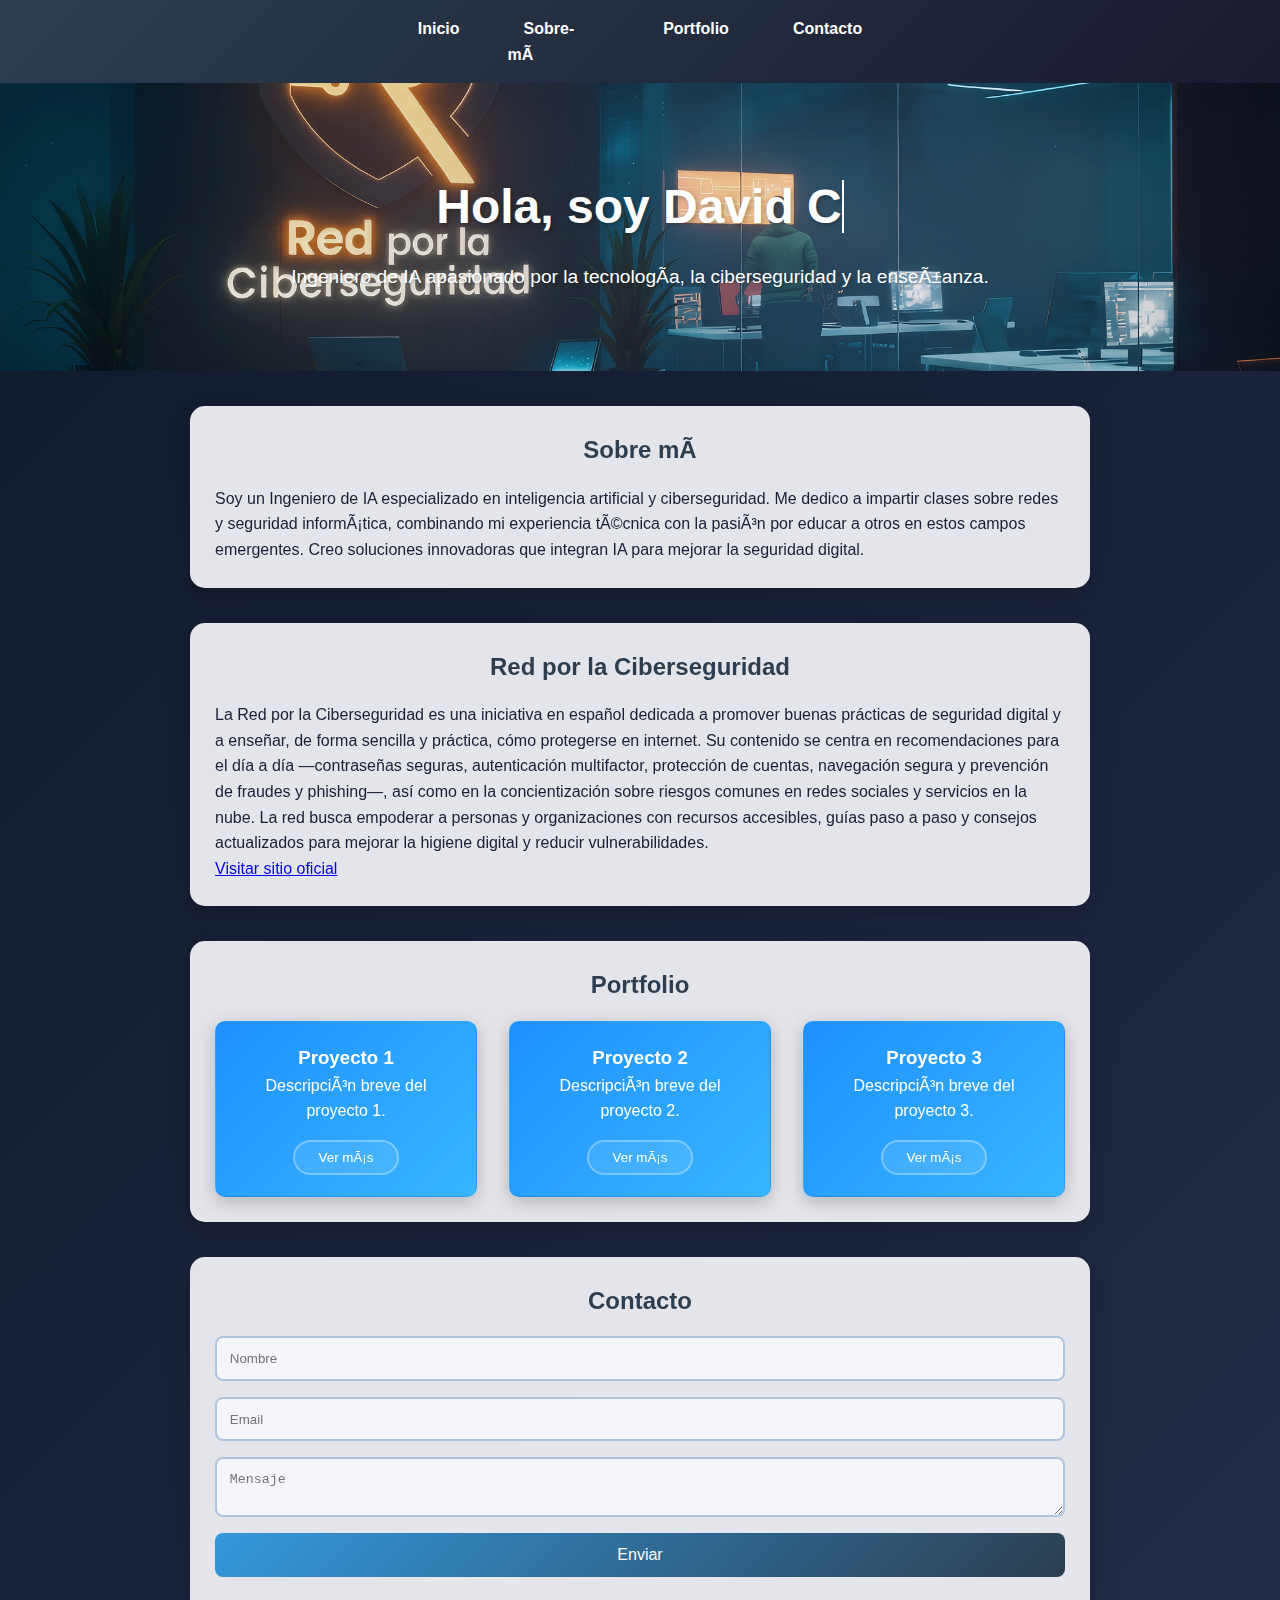
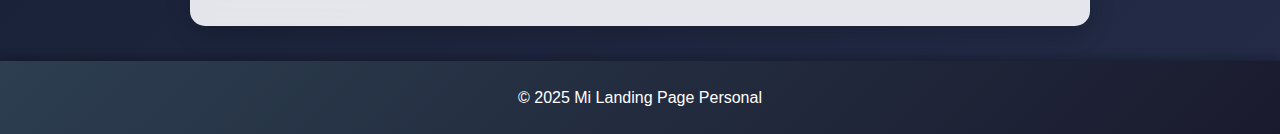
<file: index.html>
﻿<!DOCTYPE html>
<html lang="es">
<head>
  <meta charset="UTF-8">
  <meta name="viewport" content="width=device-width, initial-scale=1.0">
  <title>Mi Landing Page Personal</title>
  <link rel="stylesheet" href="styles.css">
</head>
<body>
  <header>
    <nav>
      <ul>
        <li><a href="#hero">Inicio</a></li>
        <li><a href="#about">Sobre mÃ­</a></li>
        <li><a href="#portfolio">Portfolio</a></li>
        <li><a href="#contact">Contacto</a></li>
      </ul>
    </nav>
  </header>
  <section id="hero" class="hero">
    <h1>Hola, soy <span class="typing"></span></h1>
    <p>Ingeniero de IA apasionado por la tecnologÃ­a, la ciberseguridad y la enseÃ±anza.</p>
  </section>
  <section id="about" class="about">
    <h2>Sobre mÃ­</h2>
    <p>Soy un Ingeniero de IA especializado en inteligencia artificial y ciberseguridad. Me dedico a impartir clases sobre redes y seguridad informÃ¡tica, combinando mi experiencia tÃ©cnica con la pasiÃ³n por educar a otros en estos campos emergentes. Creo soluciones innovadoras que integran IA para mejorar la seguridad digital.</p>
  </section>
    <section id="red-ciberseguridad" class="about">
    <h2>Red por la Ciberseguridad</h2>
    <p>La Red por la Ciberseguridad es una iniciativa en español dedicada a promover buenas prácticas de seguridad digital y a enseñar, de forma sencilla y práctica, cómo protegerse en internet. Su contenido se centra en recomendaciones para el día a día —contraseñas seguras, autenticación multifactor, protección de cuentas, navegación segura y prevención de fraudes y phishing—, así como en la concientización sobre riesgos comunes en redes sociales y servicios en la nube. La red busca empoderar a personas y organizaciones con recursos accesibles, guías paso a paso y consejos actualizados para mejorar la higiene digital y reducir vulnerabilidades.</p>
    <p><a href="https://redporlaciberseguridad.org/" target="_blank" rel="noopener">Visitar sitio oficial</a></p>
  </section><section id="portfolio" class="portfolio">
    <h2>Portfolio</h2>
    <div class="projects">
      <div class="project" data-modal="modal1">
        <h3>Proyecto 1</h3>
        <p>DescripciÃ³n breve del proyecto 1.</p>
        <button>Ver mÃ¡s</button>
      </div>
      <div class="project" data-modal="modal2">
        <h3>Proyecto 2</h3>
        <p>DescripciÃ³n breve del proyecto 2.</p>
        <button>Ver mÃ¡s</button>
      </div>
      <div class="project" data-modal="modal3">
        <h3>Proyecto 3</h3>
        <p>DescripciÃ³n breve del proyecto 3.</p>
        <button>Ver mÃ¡s</button>
      </div>
    </div>
    <!-- Modals -->
    <div class="modal" id="modal1">
      <div class="modal-content">
        <span class="close">&times;</span>
        <h3>Proyecto 1</h3>
        <p>Detalles completos del proyecto 1.</p>
      </div>
    </div>
    <div class="modal" id="modal2">
      <div class="modal-content">
        <span class="close">&times;</span>
        <h3>Proyecto 2</h3>
        <p>Detalles completos del proyecto 2.</p>
      </div>
    </div>
    <div class="modal" id="modal3">
      <div class="modal-content">
        <span class="close">&times;</span>
        <h3>Proyecto 3</h3>
        <p>Detalles completos del proyecto 3.</p>
      </div>
    </div>
  </section>
  <section id="contact" class="contact">
    <h2>Contacto</h2>
    <form id="contactForm">
      <input type="text" name="name" placeholder="Nombre" required>
      <input type="email" name="email" placeholder="Email" required>
      <textarea name="message" placeholder="Mensaje" required></textarea>
      <button type="submit">Enviar</button>
      <p class="form-message"></p>
    </form>
  </section>
  <footer>
    <p>&copy; 2025 Mi Landing Page Personal</p>
  </footer>
  <script src="script.js"></script>
</body>
</html>
</file>
<file: styles.css>
/* Reset básico */
* { box-sizing: border-box; margin: 0; padding: 0; }
body {
  font-family: 'Segoe UI', Arial, sans-serif;
  background: linear-gradient(135deg, #10182a 0%, #232b47 100%);
  color: #181f36;
  line-height: 1.6;
  min-height: 100vh;
}
header { background: linear-gradient(135deg, #2c3e50 0%, #1a1a2e 100%); color: #fff; box-shadow: 0 2px 10px rgba(0,0,0,0.3); }
nav ul { display: flex; justify-content: center; gap: 2rem; list-style: none; padding: 1rem 0; }
nav a { color: #fff; text-decoration: none; font-weight: bold; transition: all 0.3s ease; padding: 0.5rem 1rem; border-radius: 5px; }
nav a:hover { color: #3498db; background: rgba(52, 152, 219, 0.1); transform: translateY(-2px); }
.hero {
  display: flex;
  flex-direction: column;
  align-items: center;
  justify-content: center;
  min-height: 32vh;
  padding: 24px 0 16px 0;
  background:
    url('Logo Oscuro Capacitaciones HD.png') center/cover no-repeat,
    linear-gradient(135deg, #2c3e50 0%, #1a1a2e 100%);
  color: #fff;
  text-align: center;
  position: relative;
  overflow: hidden;
}
.hero::before { 
  content: ''; 
  position: absolute; 
  top: 0; 
  left: 0; 
  right: 0; 
  bottom: 0; 
  background: radial-gradient(circle at 30% 40%, rgba(52, 152, 219, 0.1) 0%, transparent 70%),
              radial-gradient(circle at 70% 60%, rgba(155, 89, 182, 0.1) 0%, transparent 70%);
  z-index: 1;
}
.hero h1 {
  font-size: 3rem;
  margin-bottom: 1rem;
  z-index: 2;
  position: relative;
  color: #fff;
  text-shadow: 2px 2px 4px rgba(0,0,0,0.25);
}
.hero p {
  font-size: 1.2rem;
  z-index: 2;
  position: relative;
  color: #fff;
  text-shadow: 1px 1px 2px rgba(0,0,0,0.18);
}
.typing { border-right: 2px solid #fff; font-weight: bold; animation: blink 1s infinite; }
@keyframes blink { 0%, 50% { border-color: transparent; } 51%, 100% { border-color: #fff; } }
.about, .portfolio, .contact {
  max-width: 900px;
  margin: 2.2rem auto;
  padding: 1.5rem;
  background: rgba(245, 246, 250, 0.92);
  backdrop-filter: blur(10px);
  border: 1px solid rgba(255, 255, 255, 0.13);
  border-radius: 15px;
  box-shadow: 0 8px 24px rgba(0,0,0,0.18);
  transition: transform 0.3s ease;
}
.about:hover, .portfolio:hover, .contact:hover { transform: translateY(-5px); box-shadow: 0 15px 40px rgba(0,0,0,0.4); }
.about h2, .portfolio h2, .contact h2 { margin-bottom: 1rem; color: #2c3e50; text-align: center; }
.projects { display: grid; grid-template-columns: repeat(auto-fit, minmax(250px, 1fr)); gap: 2rem; }
.project {
  background: linear-gradient(135deg, #1e90ff 0%, #38b6ff 100%);
  color: #fff;
  padding: 1.3rem;
  border-radius: 10px;
  text-align: center;
  box-shadow: 0 5px 18px rgba(0,0,0,0.22);
  transition: all 0.3s ease;
  cursor: pointer;
  border: 1px solid rgba(30, 144, 255, 0.22);
}
.project:hover {
  transform: scale(1.05);
  box-shadow: 0 10px 28px rgba(30, 144, 255, 0.32);
  background: linear-gradient(135deg, #2980b9 0%, #1a252f 100%);
}
.project button { 
  margin-top: 1rem; 
  padding: 0.5rem 1.5rem; 
  background: rgba(255,255,255,0.1); 
  color: #fff; 
  border: 2px solid rgba(255,255,255,0.3); 
  border-radius: 25px; 
  cursor: pointer; 
  transition: all 0.3s ease; 
}
.project button:hover { 
  background: rgba(255,255,255,0.2); 
  border-color: #3498db; 
  transform: translateY(-2px);
}
.modal { display: none; position: fixed; z-index: 10; left: 0; top: 0; width: 100vw; height: 100vh; background: rgba(0,0,0,0.7); align-items: center; justify-content: center; animation: fadeIn 0.3s ease; }
@keyframes fadeIn { from { opacity: 0; } to { opacity: 1; } }
.modal-content { background: #fff; padding: 2rem; border-radius: 15px; max-width: 500px; width: 90vw; position: relative; box-shadow: 0 10px 30px rgba(0,0,0,0.2); }
.close { position: absolute; top: 1rem; right: 1rem; font-size: 1.5rem; cursor: pointer; color: #2c3e50; transition: color 0.3s; }
.close:hover { color: #3498db; }
.contact form { display: flex; flex-direction: column; gap: 1rem; }
.contact input, .contact textarea {
  padding: 0.8rem;
  border: 2px solid #b0c4de;
  border-radius: 8px;
  transition: border-color 0.3s;
  background: #f5f6fa;
  color: #181f36;
}
.contact input:focus, .contact textarea:focus {
  border-color: #1e90ff;
  outline: none;
  box-shadow: 0 0 10px #1e90ff33;
}
.contact button { 
  background: linear-gradient(135deg, #3498db 0%, #2c3e50 100%); 
  color: #fff; 
  border: none; 
  padding: 0.8rem; 
  border-radius: 8px; 
  font-size: 1rem; 
  cursor: pointer; 
  transition: all 0.3s ease; 
}
.contact button:hover { 
  transform: translateY(-2px); 
  box-shadow: 0 5px 15px rgba(52, 152, 219, 0.4); 
  background: linear-gradient(135deg, #2980b9 0%, #1a252f 100%);
}
.form-message { margin-top: 0.5rem; font-size: 0.95rem; color: #27ae60; }
footer { 
  text-align: center; 
  padding: 1.5rem 0; 
  background: linear-gradient(135deg, #2c3e50 0%, #1a1a2e 100%); 
  color: #fff; 
  margin-top: 2rem; 
  box-shadow: 0 -2px 10px rgba(0,0,0,0.3); 
}
@media (max-width: 600px) {
  .about, .portfolio, .contact { padding: 0.7rem; margin: 1.2rem 0.5rem; }
  .projects { grid-template-columns: 1fr; }
  .hero h1 { font-size: 1.5rem; }
  .hero p { font-size: 0.95rem; }
  .hero { min-height: 18vh; padding: 10px 0 8px 0; }
}
</file>
